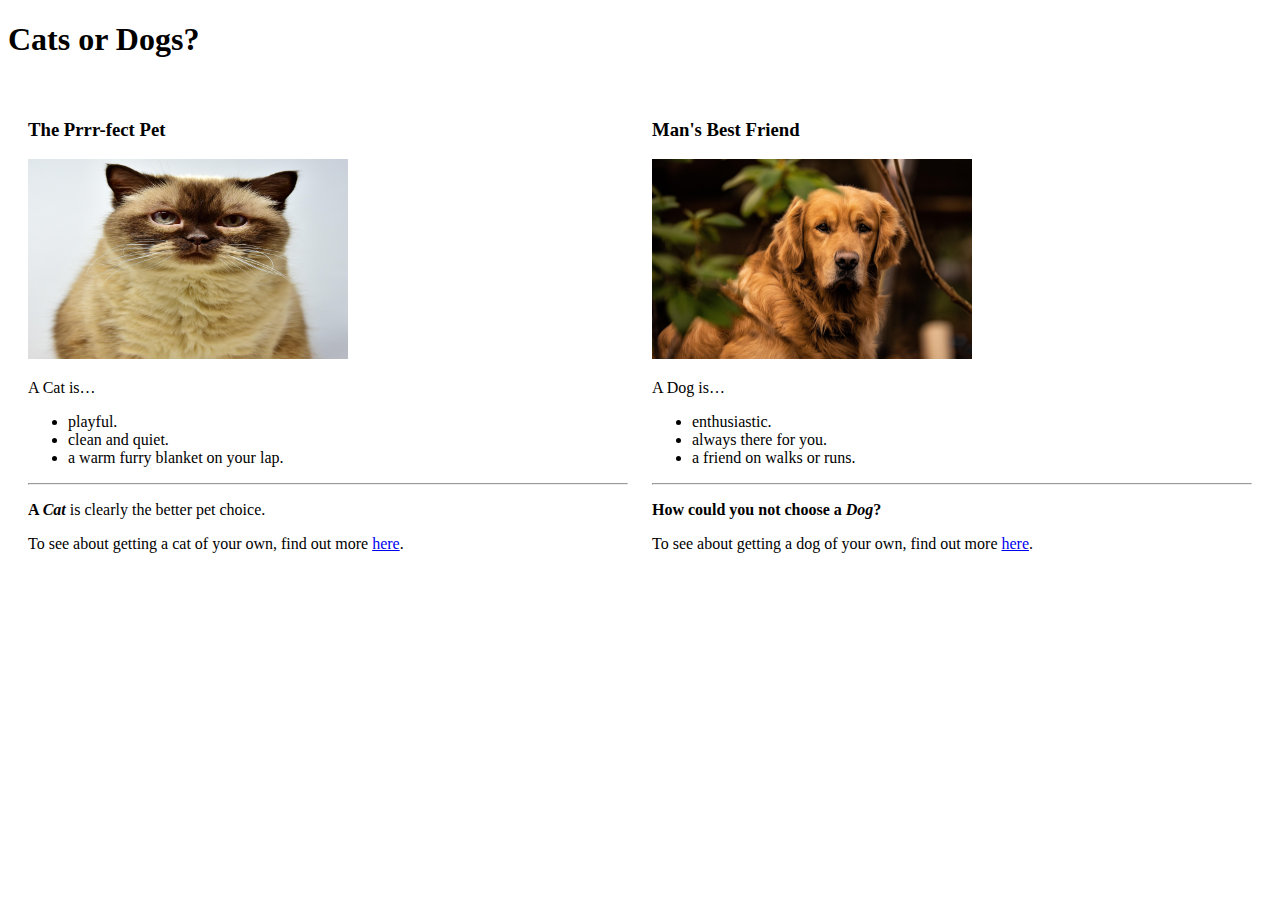
<file: HTML_TASK/index.html>
<!DOCTYPE html>
<html>

<head>
    <meta charset="utf-8">
    <title>Cats and Dogs</title>
</head>

<body>

    <h1>Cats or Dogs?</h1>

    <table width="100%" cellspacing="16" cellpadding="4">
        <tr>
            <!-- Left column: Cats -->
            <td valign="top" width="50%">
                <h3>The Prrr-fect Pet</h3>
                <img src="images/cat.jpg" alt="Cat sleeping" width="320" height="200">
                <p>A Cat is…</p>
                <ul>
                    <li>playful.</li>
                    <li>clean and quiet.</li>
                    <li>a warm furry blanket on your lap.</li>
                </ul>
                <hr>
                <p><b>A <i>Cat</i></b> is clearly the better pet choice.</p>
                <p>
                    To see about getting a cat of your own, find out more
                    <a href="https://en.wikipedia.org/wiki/Cat">here</a>.
                </p>
            </td>

            <!-- Right column: Dogs -->
            <td valign="top" width="50%">
                <h3>Man's Best Friend</h3>
                <img src="images/dog.jpg" alt="Golden dog" width="320" height="200">
                <p>A Dog is…</p>
                <ul>
                    <li>enthusiastic.</li>
                    <li>always there for you.</li>
                    <li>a friend on walks or runs.</li>
                </ul>
                <hr>
                <p><b>How could you not choose a <i>Dog</i>?</b></p>
                <p>
                    To see about getting a dog of your own, find out more
                    <a href="https://en.wikipedia.org/wiki/Dog">here</a>.
                </p>
            </td>
        </tr>
    </table>

</body>

</html>
</file>
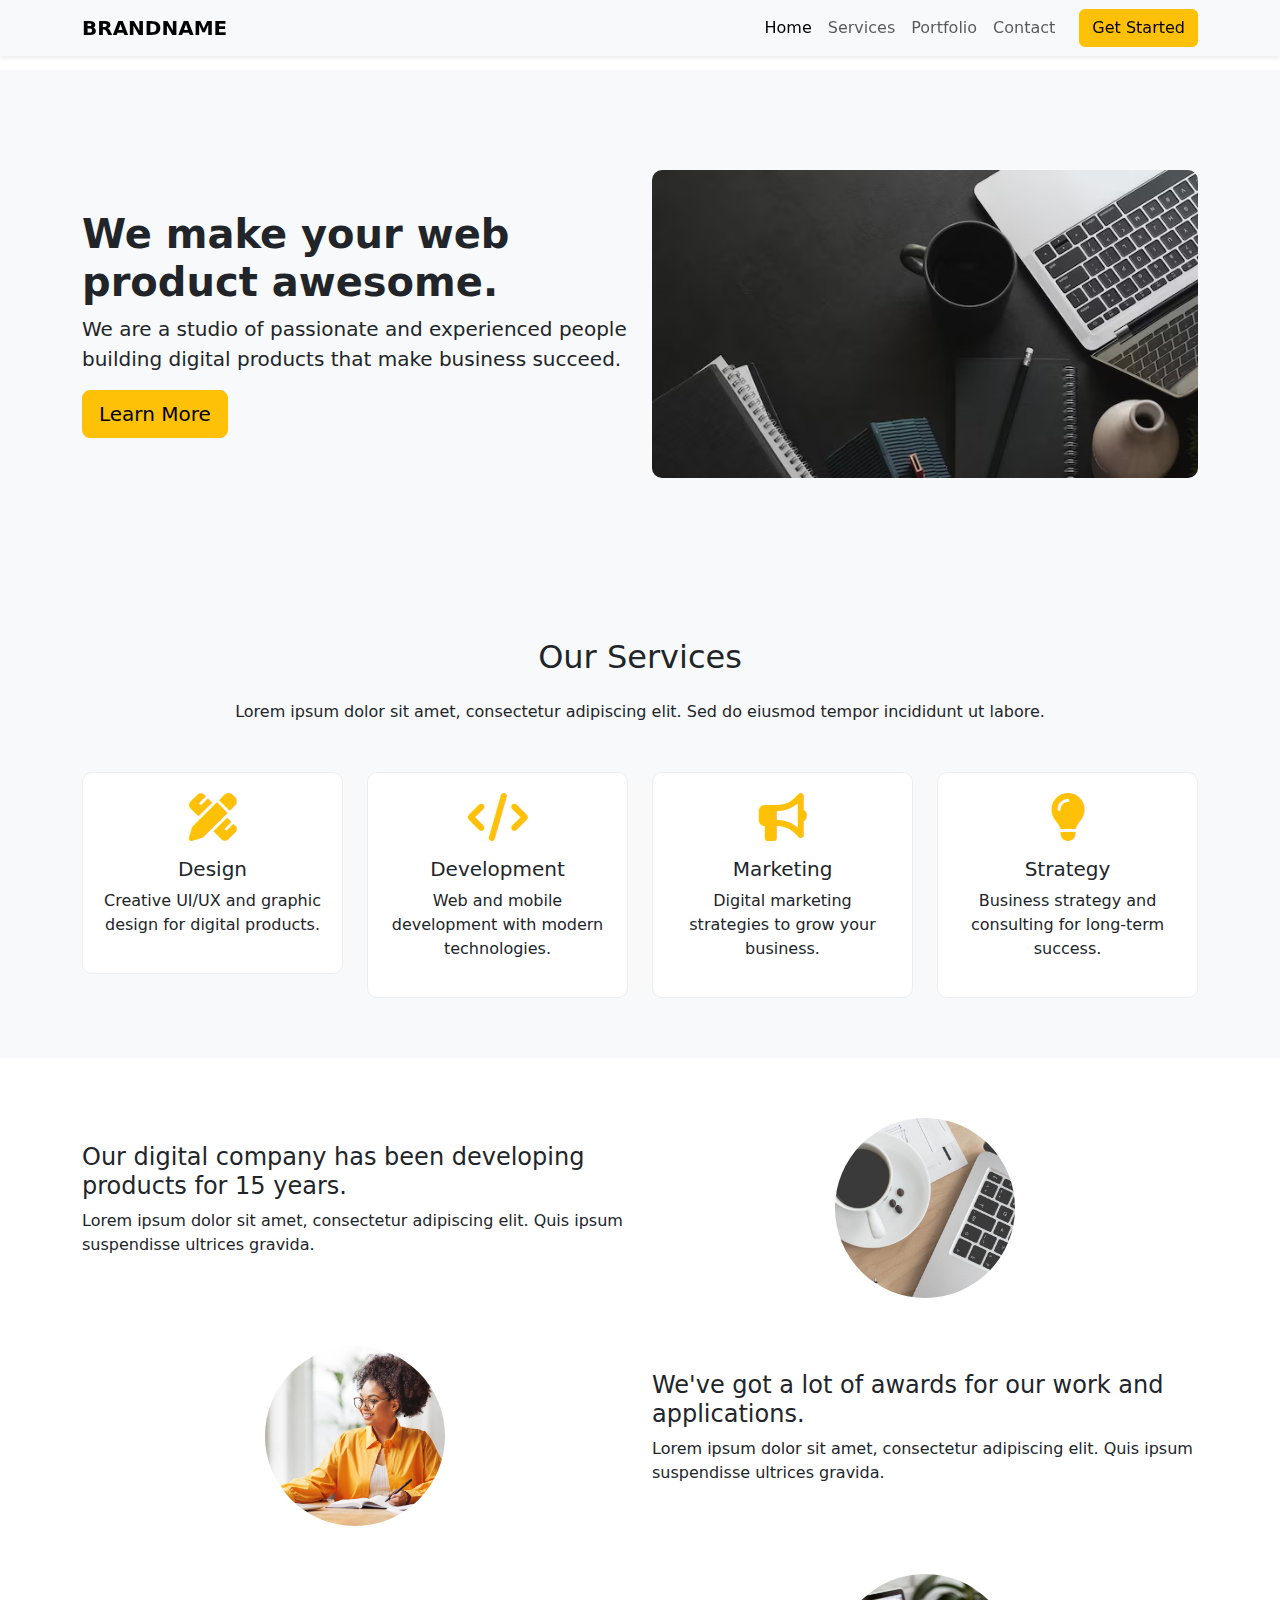
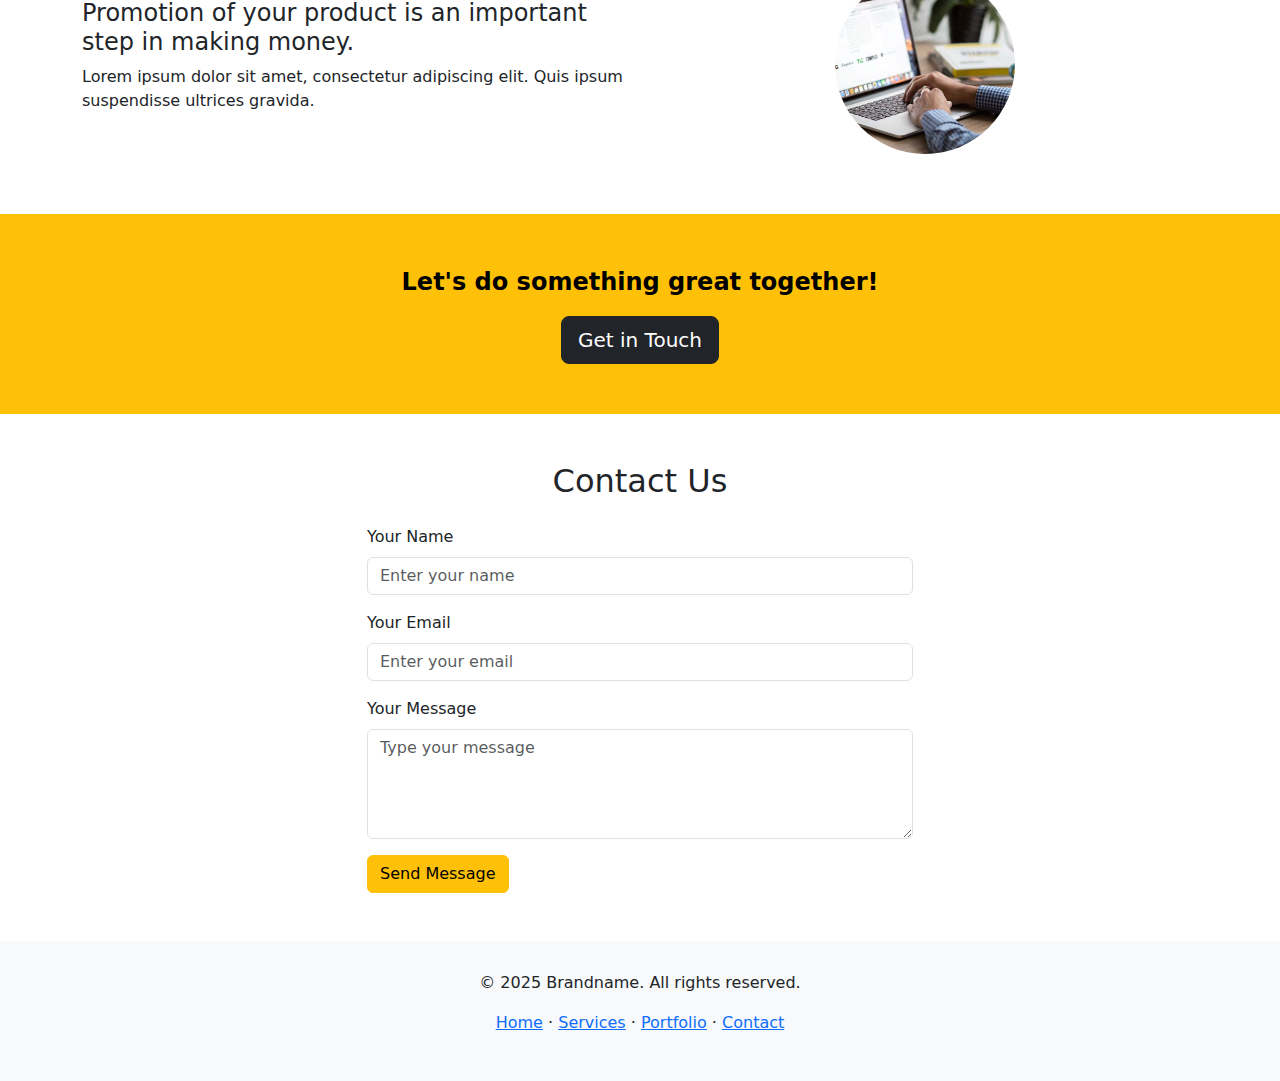
<file: bootsrap_task/task.html>
<!DOCTYPE html>
<html lang="en">

<head>
    <meta charset="UTF-8">
    <meta name="viewport" content="width=device-width, initial-scale=1.0">
    <title>Bootstrap Task Page</title>
    <link href="https://cdn.jsdelivr.net/npm/bootstrap@5.3.2/dist/css/bootstrap.min.css" rel="stylesheet">
    <link rel="stylesheet" href="https://cdnjs.cloudflare.com/ajax/libs/font-awesome/6.4.0/css/all.min.css">

    <style>
        html {
            scroll-behavior: smooth;
           
        }

        body {
            padding-top: 70px;
            
        }

        .hero {
            background-color: #f8f9fa;
            padding: 100px 0;
        }

        .hero img {
            max-width: 100%;
            border-radius: 10px;
        }

        .services {
            padding: 60px 0;
        }

        .service-box {
            padding: 20px;
            border: 1px solid #eee;
            border-radius: 10px;
            text-align: center;
            background: #fff;
            transition: all 0.3s ease;
        }

        .service-box:hover {
            box-shadow: 0 4px 20px rgba(0, 0, 0, 0.1);
        }

        .info-section {
            padding: 60px 0;
        }

        .circle-img {
            width: 180px;
            height: 180px;
            object-fit: cover;
            border-radius: 50%;
        }

        .cta {
            background: #ffc107;
            color: #000;
            text-align: center;
            padding: 50px 20px;
            font-size: 1.5rem;
            font-weight: bold;
        }

        footer {
            background: #f8f9fa;
            padding: 30px 0;
            text-align: center;
        }
    </style>
</head>

<body>

    <!-- Navbar -->
    <nav class="navbar navbar-expand-lg navbar-light bg-light fixed-top shadow-sm">
        <div class="container">
            <a class="navbar-brand fw-bold" href="#home">BRANDNAME</a>
            <button class="navbar-toggler" type="button" data-bs-toggle="collapse" data-bs-target="#navbarNav"
                aria-controls="navbarNav" aria-expanded="false" aria-label="Toggle navigation">
                <span class="navbar-toggler-icon"></span>
            </button>
            <div class="collapse navbar-collapse" id="navbarNav">
                <ul class="navbar-nav ms-auto">
                    <li class="nav-item"><a class="nav-link active" href="#home">Home</a></li>
                    <li class="nav-item"><a class="nav-link" href="#services">Services</a></li>
                    <li class="nav-item"><a class="nav-link" href="#portfolio">Portfolio</a></li>
                    <li class="nav-item"><a class="nav-link" href="#contact">Contact</a></li>
                </ul>
                <a href="#contact" class="btn btn-warning ms-3">Get Started</a>
            </div>
        </div>
    </nav>

    <!-- Hero Section -->
    <section class="hero" id="home">
        <div class="container">
            <div class="row align-items-center">
                <div class="col-md-6">
                    <h1 class="fw-bold">We make your web product awesome.</h1>
                    <p class="lead">We are a studio of passionate and experienced people building
                        digital products that make business succeed.</p>
                    <a href="#services" class="btn btn-warning btn-lg">Learn More</a>
                </div>
                <div class="col-md-6">
                    <img src="imgs/wc.avif" alt="Hero Image">
                </div>
            </div>
        </div>
    </section>

<!-- Services -->
<section class="services text-center bg-light" id="services">
    <div class="container">
        <h2 class="mb-4">Our Services</h2>
        <p class="mb-5">Lorem ipsum dolor sit amet, consectetur adipiscing elit.
            Sed do eiusmod tempor incididunt ut labore.</p>
        <div class="row g-4">
            <div class="col-md-3">
                <div class="service-box">
                    <i class="fas fa-pencil-ruler fa-3x mb-3 text-warning"></i>
                    <h5>Design</h5>
                    <p>Creative UI/UX and graphic design for digital products.</p>
                </div>
            </div>
            <div class="col-md-3">
                <div class="service-box">
                    <i class="fas fa-code fa-3x mb-3 text-warning"></i>
                    <h5>Development</h5>
                    <p>Web and mobile development with modern technologies.</p>
                </div>
            </div>
            <div class="col-md-3">
                <div class="service-box">
                    <i class="fas fa-bullhorn fa-3x mb-3 text-warning"></i>
                    <h5>Marketing</h5>
                    <p>Digital marketing strategies to grow your business.</p>
                </div>
            </div>
            <div class="col-md-3">
                <div class="service-box">
                    <i class="fas fa-lightbulb fa-3x mb-3 text-warning"></i>
                    <h5>Strategy</h5>
                    <p>Business strategy and consulting for long-term success.</p>
                </div>
            </div>
        </div>
    </div>
</section>


    <!-- Portfolio / Info Sections -->
    <section class="info-section" id="portfolio">
        <div class="container">
            <div class="row align-items-center mb-5">
                <div class="col-md-6">
                    <h4>Our digital company has been developing products for 15 years.</h4>
                    <p>Lorem ipsum dolor sit amet, consectetur adipiscing elit.
                        Quis ipsum suspendisse ultrices gravida.</p>
                </div>
                <div class="col-md-6 text-center">
                    <img src="imgs/w1.jpg" class="circle-img" alt="Info 1">
                </div>
            </div>
            <div class="row align-items-center mb-5 flex-row-reverse">
                <div class="col-md-6">
                    <h4>We've got a lot of awards for our work and applications.</h4>
                    <p>Lorem ipsum dolor sit amet, consectetur adipiscing elit.
                        Quis ipsum suspendisse ultrices gravida.</p>
                </div>
                <div class="col-md-6 text-center">
                    <img src="imgs/w2.webp" class="circle-img" alt="Info 2">
                </div>
            </div>
            <div class="row align-items-center">
                <div class="col-md-6">
                    <h4>Promotion of your product is an important step in making money.</h4>
                    <p>Lorem ipsum dolor sit amet, consectetur adipiscing elit.
                        Quis ipsum suspendisse ultrices gravida.</p>
                </div>
                <div class="col-md-6 text-center">
                    <img src="imgs/w3.jpg" class="circle-img" alt="Info 3">
                </div>
            </div>
        </div>
    </section>

    <!-- CTA Section -->
    <section class="cta">
        <div class="container">
            <p>Let's do something great together!</p>
            <a href="#contact" class="btn btn-dark btn-lg">Get in Touch</a>
        </div>
    </section>

    <!-- Contact Section -->
    <section class="py-5" id="contact">
        <div class="container">
            <h2 class="text-center mb-4">Contact Us</h2>
            <div class="row justify-content-center">
                <div class="col-md-6">
                    <form>
                        <div class="mb-3">
                            <label for="name" class="form-label">Your Name</label>
                            <input type="text" class="form-control" id="name" placeholder="Enter your name">
                        </div>
                        <div class="mb-3">
                            <label for="email" class="form-label">Your Email</label>
                            <input type="email" class="form-control" id="email" placeholder="Enter your email">
                        </div>
                        <div class="mb-3">
                            <label for="message" class="form-label">Your Message</label>
                            <textarea class="form-control" id="message" rows="4"
                                placeholder="Type your message"></textarea>
                        </div>
                        <button type="submit" class="btn btn-warning">Send Message</button>
                    </form>
                </div>
            </div>
        </div>
    </section>

    <!-- Footer -->
    <footer>
        <div class="container">
            <p>© 2025 Brandname. All rights reserved.</p>
            <p>
                <a href="#home">Home</a> ·
                <a href="#services">Services</a> ·
                <a href="#portfolio">Portfolio</a> ·
                <a href="#contact">Contact</a>
            </p>
        </div>
    </footer>

    <script src="https://cdn.jsdelivr.net/npm/bootstrap@5.3.2/dist/js/bootstrap.bundle.min.js"></script>
</body>

</html>
</file>
